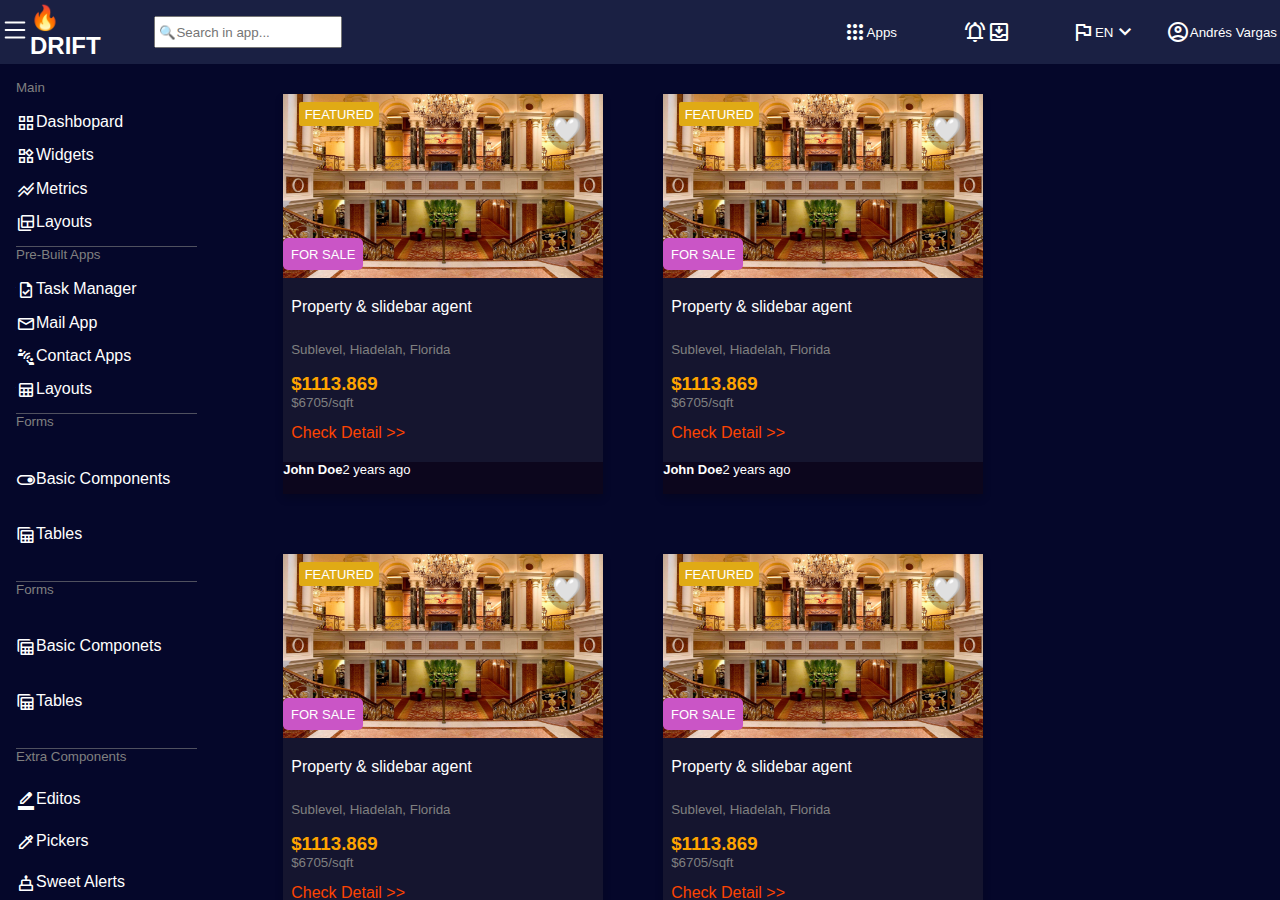
<file: html/products.html>
<!DOCTYPE html>
<html lang="en">

    <head>
        <meta charset="UTF-8">
        <meta http-equiv="X-UA-Compatible" content="IE=edge">
        <meta name="viewport" content="width=device-width, initial-scale=1.0">
        <link rel="stylesheet" href="../css/products.css">
        <link rel="stylesheet" href="https://fonts.googleapis.com/css2?family=Material+Symbols+Outlined:opsz,wght,FILL,GRAD@20..48,100..700,0..1,-50..200"/>
        <link rel="stylesheet" href="https://fonts.googleapis.com/icon?family=Material+Icons">
        <title>Products</title>
        <div class="container_main">

            <nav>
                <div id="time1">
                    <div>
                        <svg xmlns="http://www.w3.org/2000/svg" width="30" height="30" fill="currentColor" class="bi bi-list" viewbox="0 0 16 16">
                            <path fill-rule="evenodd" d="M2.5 12a.5.5 0 0 1 .5-.5h10a.5.5 0 0 1 0 1H3a.5.5 0 0 1-.5-.5zm0-4a.5.5 0 0 1 .5-.5h10a.5.5 0 0 1 0 1H3a.5.5 0 0 1-.5-.5zm0-4a.5.5 0 0 1 .5-.5h10a.5.5 0 0 1 0 1H3a.5.5 0 0 1-.5-.5z"/>
                        </svg>
                    </div>
                    <h2 id="drift">🔥DRIFT</h2>

                    <input type="search" name="" id="search" placeholder=" 🔍Search in app...">

                    <div id="el_right">
                        <div id="cont_right">


                            <div class="curtis">
                                <span class="material-symbols-outlined">
                                    apps
                                </span>
                                <small>
                                    Apps
                                </small>
                            </div>
                            <div class="curtis">
                                <span class="material-symbols-outlined">
                                    notifications_active
                                </span>
                                <span class="material-symbols-outlined">
                                    move_to_inbox
                                </span>
                            </div>
                            <div class="curtis">

                                <span class="material-symbols-outlined">
                                    emoji_flags
                                </span>
                                <small>
                                    EN
                                </small>
                                <span class="material-symbols-outlined">
                                    expand_more
                                </span>

                            </div>
                            <div class="curtis">
                                <span class="material-symbols-outlined">
                                    account_circle
                                </span>
                                <small>Andrés Vargas</small>
                            </div>


                        </div>

                    </div>


                </div>
            </nav>
            <main>

                <aside>
                    <div id="sha">

                        <div class="cont_aside">
                            <small id="morao">
                                Main</small>
                        </div>
                        <div class="cont_aside">
                            <span class="material-symbols-outlined" id="icon">
                                grid_view
                            </span>Dashbopard</div>
                        <div class="cont_aside">
                            <span class="material-symbols-outlined" id="icon">
                                Widgets
                            </span>Widgets</div>
                        <div class="cont_aside">
                            <span class="material-symbols-outlined" id="icon">
                                stacked_line_chart
                            </span>Metrics</div>
                        <div class="cont_aside">
                            <span class="material-symbols-outlined" id="icon">
                                backup_table
                            </span>Layouts</div>
                    </div>

                    <div id="sha">

                        <div class="cont_aside">
                            <small id="morao">
                                Pre-Built Apps</small>
                        </div>
                        <div class="cont_aside">
                            <span class="material-symbols-outlined" id="icon">
                                task
                            </span>Task Manager</div>
                        <div class="cont_aside">
                            <span class="material-symbols-outlined" id="icon">
                                mail
                            </span>Mail App</div>
                        <div class="cont_aside">
                            <span class="material-symbols-outlined" id="icon">
                                connect_without_contact
                            </span>Contact Apps</div>
                        <div class="cont_aside">
                            <span class="material-symbols-outlined" id="icon">
                                table
                            </span>Layouts</div>
                    </div>
                    <div id="sha">

                        <div class="cont_aside">
                            <small id="morao">
                                Forms</small>
                        </div>
                        <div class="cont_aside">
                            <span class="material-symbols-outlined" id="icon">
                                toggle_on
                            </span>Basic Components</div>
                        <div class="cont_aside">
                            <span class="material-symbols-outlined" id="icon">
                                table_view
                            </span>Tables</div>
                    </div>
                    <div id="sha">

                        <div class="cont_aside">
                            <small id="morao">
                                Forms</small>
                        </div>
                        <div class="cont_aside">
                            <span class="material-symbols-outlined" id="icon">
                                table_view
                            </span>Basic Componets</div>
                        <div class="cont_aside">
                            <span class="material-symbols-outlined" id="icon">
                                table_view
                            </span>Tables</div>

                    </div>
                    <div id="sha">

                        <div class="cont_aside">
                            <small id="morao">
                                Extra Components</small>
                        </div>
                        <div class="cont_aside">
                            <span class="material-symbols-outlined" id="icon">
                                border_color
                            </span>Editos</div>
                        <div class="cont_aside">
                            <span class="material-symbols-outlined" id="icon">
                                colorize
                            </span>Pickers</div>
                        <div class="cont_aside">
                            <span class="material-symbols-outlined" id="icon">
                                cake
                            </span>Sweet Alerts</div>

                    </div>

                </aside>
                <section>

                    <!--Cards-->
                    <div class="card">
                        <div id="card-body">
                            <button class="button button1">FEATURED</button>
                            <img src="../img/hotel4k.jpg" alt="Avatar" style="width:100%; height: 50%; ">
                            <span id="corazon">🤍</span>
                            <div class="container-card">
                                <button class="button button" id="amarillo">FOR SALE</button>
                                <div class="letreichon">
                                    <p>Property & slidebar agent</p>
                                </div>
                                <div class="letreichon">
                                    <small id="muted">Sublevel, Hiadelah, Florida</small>
                                </div>
                                <div class="letreichon">
                                    <h3 id="plata">$1113.869</h2>
                                    <small id="muted">$6705/sqft</small>
                                </div>

                                <div class="letreichon">
                                    <p id="details">
                                        Check Detail >></p>
                                </div>
                            </div>
                        </div>
                        <footer>
                            <h4>John Doe</h4>
                            <p>2 years ago</p>
                        </footer>
                    </div>
                    <div class="card">
                        <div id="card-body">
                            <button class="button button1">FEATURED</button>
                            <img src="../img/hotel4k.jpg" alt="Avatar" style="width:100%; height: 50%; ">
                            <span id="corazon">🤍</span>
                            <div class="container-card">
                                <button class="button button" id="amarillo">FOR SALE</button>
                                <div class="letreichon">
                                    <p>Property & slidebar agent</p>
                                </div>
                                <div class="letreichon">
                                    <small id="muted">Sublevel, Hiadelah, Florida</small>
                                </div>
                                <div class="letreichon">
                                    <h3 id="plata">$1113.869</h2>
                                    <small id="muted">$6705/sqft</small>
                                </div>
                                <div class="letreichon">
                                    <p id="details">
                                        Check Detail >></p>
                                </div>
                            </div>
                        </div>
                        <footer>
                            <h4>John Doe</h4>
                            <p>2 years ago</p>
                        </footer>
                    </div>
                    <div class="card">
                        <div id="card-body">
                            <button class="button button1">FEATURED</button>
                            <img src="../img/hotel4k.jpg" alt="Avatar" style="width:100%; height: 50%; ">
                            <span id="corazon">🤍</span>
                            <div class="container-card">

                                <button class="button button" id="amarillo">FOR SALE</button>

                                <div class="letreichon">
                                    <p>Property & slidebar agent</p>

                                </div>
                                <div class="letreichon">

                                    <small id="muted">Sublevel, Hiadelah, Florida</small>
                                </div>


                                <div class="letreichon">
                                    <h3 id="plata">$1113.869</h2>
                                    <small id="muted">$6705/sqft</small>
                                </div>

                                <div class="letreichon">
                                    <p id="details">
                                        Check Detail >></p>
                                </div>
                            </div>
                        </div>

                        <footer>
                            <h4>John Doe</h4>
                            <p>2 years ago</p>
                        </footer>
                    </div>
                    <div class="card">
                        <div id="card-body">
                            <button class="button button1">FEATURED</button>
                            <img src="../img/hotel4k.jpg" alt="Avatar" style="width:100%; height: 50%; ">
                            <span id="corazon">🤍</span>
                            <div class="container-card">

                                <button class="button button" id="amarillo">FOR SALE</button>

                                <div class="letreichon">
                                    <p>Property & slidebar agent</p>

                                </div>
                                <div class="letreichon">

                                    <small id="muted">Sublevel, Hiadelah, Florida</small>
                                </div>


                                <div class="letreichon">
                                    <h3 id="plata">$1113.869</h2>
                                    <small id="muted">$6705/sqft</small>
                                </div>

                                <div class="letreichon">
                                    <p id="details">
                                        Check Detail >></p>
                                </div>
                            </div>
                        </div>

                        <footer>
                            <h4>John Doe</h4>
                            <p>2 years ago</p>
                        </footer>
                    </div>
                    <div class="card">
                        <div id="card-body">
                            <button class="button button1">FEATURED</button>
                            <img src="../img/hotel4k.jpg" alt="Avatar" style="width:100%; height: 50%; ">
                            <span id="corazon">🤍</span>
                            <div class="container-card">
                                <button class="button button" id="amarillo">FOR SALE</button>
                                <div class="letreichon">
                                    <p>Property & slidebar agent</p>
                                </div>
                                <div class="letreichon">
                                    <small id="muted">Sublevel, Hiadelah, Florida</small>
                                </div>
                                <div class="letreichon">
                                    <h3 id="plata">$1113.869</h2>
                                    <small id="muted">$6705/sqft</small>
                                </div>
                                <div class="letreichon">
                                    <p id="details">
                                        Check Detail >></p>
                                </div>
                            </div>
                        </div>
                        <footer>
                            <h4>John Doe</h4>
                            <p>2 years ago</p>
                        </footer>

                    </div>
                    <div class="card">
                        <div id="card-body">
                            <button class="button button1">FEATURED</button>
                            <img src="../img/hotel4k.jpg" alt="Avatar" style="width:100%; height: 50%; ">
                            <span id="corazon">🤍</span>
                            <div class="container-card">

                                <button class="button button" id="amarillo">FOR SALE</button>

                                <div class="letreichon">
                                    <p>Property & slidebar agent</p>

                                </div>
                                <div class="letreichon">

                                    <small id="muted">Sublevel, Hiadelah, Florida</small>
                                </div>


                                <div class="letreichon">
                                    <h3 id="plata">$1113.869</h2>
                                    <small id="muted">$6705/sqft</small>
                                </div>

                                <div class="letreichon">
                                    <p id="details">
                                        Check Detail >></p>

                                </div>


                            </div>

                        </div>

                        <footer>
                            <h4>John Doe</h4>
                            <p>2 years ago</p>
                        </footer>

                    </div>
                    <div class="card">
                        <div id="card-body">
                            <button class="button button1">FEATURED</button>
                            <img src="../img/hotel4k.jpg" alt="Avatar" style="width:100%; height: 50%; ">
                            <span id="corazon">🤍</span>
                            <div class="container-card">

                                <button class="button button" id="amarillo">FOR SALE</button>

                                <div class="letreichon">
                                    <p>Property & slidebar agent</p>

                                </div>
                                <div class="letreichon">

                                    <small id="muted">Sublevel, Hiadelah, Florida</small>
                                </div>


                                <div class="letreichon">
                                    <h3 id="plata">$1113.869</h2>
                                    <small id="muted">$6705/sqft</small>
                                </div>

                                <div class="letreichon">
                                    <p id="details">
                                        Check Detail >></p>

                                </div>


                            </div>

                        </div>

                        <footer>
                            <h4>John Doe</h4>
                            <p>2 years ago</p>
                        </footer>

                    </div>
                    <div class="card">
                        <div id="card-body">
                            <button class="button button1">FEATURED</button>
                            <img src="../img/hotel4k.jpg" alt="Avatar" style="width:100%; height: 50%; ">
                            <span id="corazon">🤍</span>
                            <div class="container-card">

                                <button class="button button" id="amarillo">FOR SALE</button>

                                <div class="letreichon">
                                    <p>Property & slidebar agent</p>

                                </div>
                                <div class="letreichon">

                                    <small id="muted">Sublevel, Hiadelah, Florida</small>
                                </div>


                                <div class="letreichon">
                                    <h3 id="plata">$1113.869</h2>
                                    <small id="muted">$6705/sqft</small>
                                </div>

                                <div class="letreichon">
                                    <p id="details">
                                        Check Detail >></p>

                                </div>


                            </div>

                        </div>

                        <footer>
                            <h4>John Doe</h4>
                            <p>2 years ago</p>
                        </footer>

                    </div>
                    <div class="card">
                        <div id="card-body">
                            <button class="button button1">FEATURED</button>
                            <img src="../img/hotel4k.jpg" alt="Avatar" style="width:100%; height: 50%; ">
                            <span id="corazon">🤍</span>
                            <div class="container-card">

                                <button class="button button" id="amarillo">FOR SALE</button>

                                <div class="letreichon">
                                    <p>Property & slidebar agent</p>

                                </div>
                                <div class="letreichon">

                                    <small id="muted">Sublevel, Hiadelah, Florida</small>
                                </div>


                                <div class="letreichon">
                                    <h3 id="plata">$1113.869</h2>
                                    <small id="muted">$6705/sqft</small>
                                </div>

                                <div class="letreichon">
                                    <p id="details">
                                        Check Detail >></p>

                                </div>


                            </div>

                        </div>

                        <footer>
                            <h4>John Doe</h4>
                            <p>2 years ago</p>
                        </footer>

                    </div>


                </div>
            </section>
        </head>
    </head>
</html></main></head></html>
</file>
<file: css/products.css>
*{
padding: 0;
margin: 0;
color: white;
font-family:Impact, Haettenschweiler, 'Arial Narrow Bold', sans-serif;

}
::-webkit-scrollbar{
    display: none;
}


.container_main{
    display: flex;
    flex-direction: column;
    height: 100vh;
    width: 100vw;
    overflow: hidden;
    background-color: rgb(5, 7, 42);
}
#morao{
  color: gray;
}
#sha{
  display: flex;
  flex-direction: column;
  height: 100%;
  justify-content: space-between;
  border-bottom: 1px solid rgba(128, 128, 128, 0.615);
}
.cont_aside{
  display: flex;
  flex-direction: row;
  height: 100%;
  width: 100%; 
}
#flecha{
  text-align: right;
  
  
}

#icon{
  height: 100%;
  width: 20px;
  align-items:center;
  font-size: 20px;
}

nav{
    display: flex;
    flex-direction: row;
    width: 100%;
    height: 4rem;
    background-color: rgb(26, 32, 67);
}

#time1{
  display: flex;
  flex-direction: row;
  width: 100%;
  height: 100%;
  align-items: center;
}
#el_right{
  display: flex;
  justify-content: flex-end;
  width: 100%;
  height: 100%;
}
#cont_right{
  display: flex;
  flex-direction: row;
    width: 50%;
    height: 100%;
}

.curtis{
  display: flex;
  justify-content: center;
  align-items: center;
  width: 100%;
}

#search{
    height: 50%;
    width: 20%;

}
main{
    display: flex;
    flex-direction: row;
    width: 100%;
    height: calc(100% - 4rem);
}
#drift{
  margin-right: 50px;
}

aside{
    display: flex;
    flex-direction: column;
    height: calc(100vh - 4rem);
    width: 15%;
    margin-right: 40px;
    padding: 1rem;
    color: white;
    justify-content: space-between;
}

  


section{
    display: flex;
    flex-wrap: wrap;
    width: 85%;
    height: 100%;
    overflow: scroll;    
}

.card {
    display: flex;
    flex-direction: column;
    box-shadow: 0 4px 8px 0 rgba(0,0,0,0.2);
    transition: 0.3s;
    width: 20em;
    height: 25em;
    margin: 30px;
    justify-content: space-between;
    position:relative;
    border-radius: 3px;
    background-color: rgb(21, 21, 47);
  }
  #card-body{
    display: flex;
    flex-direction: column;
    width: 100%;
    height: calc(100% - 2rem);
  }

  .card:hover {
    box-shadow: 0 8px 16px 0 rgba(0,0,0,0.2);
  }
  
  .container-card {
    display: flex;
    flex-direction: column;
    height: 50%;
    padding: 0.5rem !important;
  }
  .letreichon{
    display: flex;
    flex-direction: column;
    height: 100%;
    width: 100%;
   justify-content: center;
  }
  #plata{
   color: orange;
  }
  #muted{
 color: gray;
  }
  #details{
    color: rgb(255, 68, 0);
  }
 


  .button {
    position: absolute;
    border: none;
    color: white;
    padding: 15px 32px;
    text-align: center;
    text-decoration: none;
    display: inline-block;
    font-size: 16px;
    cursor: pointer;

  }

  .button1 {
    background-color: #e0aa15;
    position: absolute;
    top: 0.5rem;
    left: 1rem;
    height: 1.5rem;
    width: 5rem;
    border-radius: 2px;
    padding: 0;
    font-size: small;
}

#corazon{
    position: absolute;
    top: 1rem;
    right: 1rem;
    height: 40px;
    width: 40px;
    border-radius: 30px;
    background-color: rgba(0, 0, 0, 0.259);
    color: aliceblue;
    text-align: center;
    line-height: 40px;
    font-size:x-large;
}

  #amarillo{
    position: absolute;
    top: 9rem;
    left: 0;
    background-color: rgb(202, 85, 198);
    border-radius: 5px;
    width: 5rem !important;
    height: 2rem !important;
    padding: 0;
    font-size: small;
  }
  footer{
    display: flex;
    flex-direction: row;
    height: 2rem;
    color: white;
    font-size: small;
    background-color: rgb(12, 6, 29);
  }
</file>
